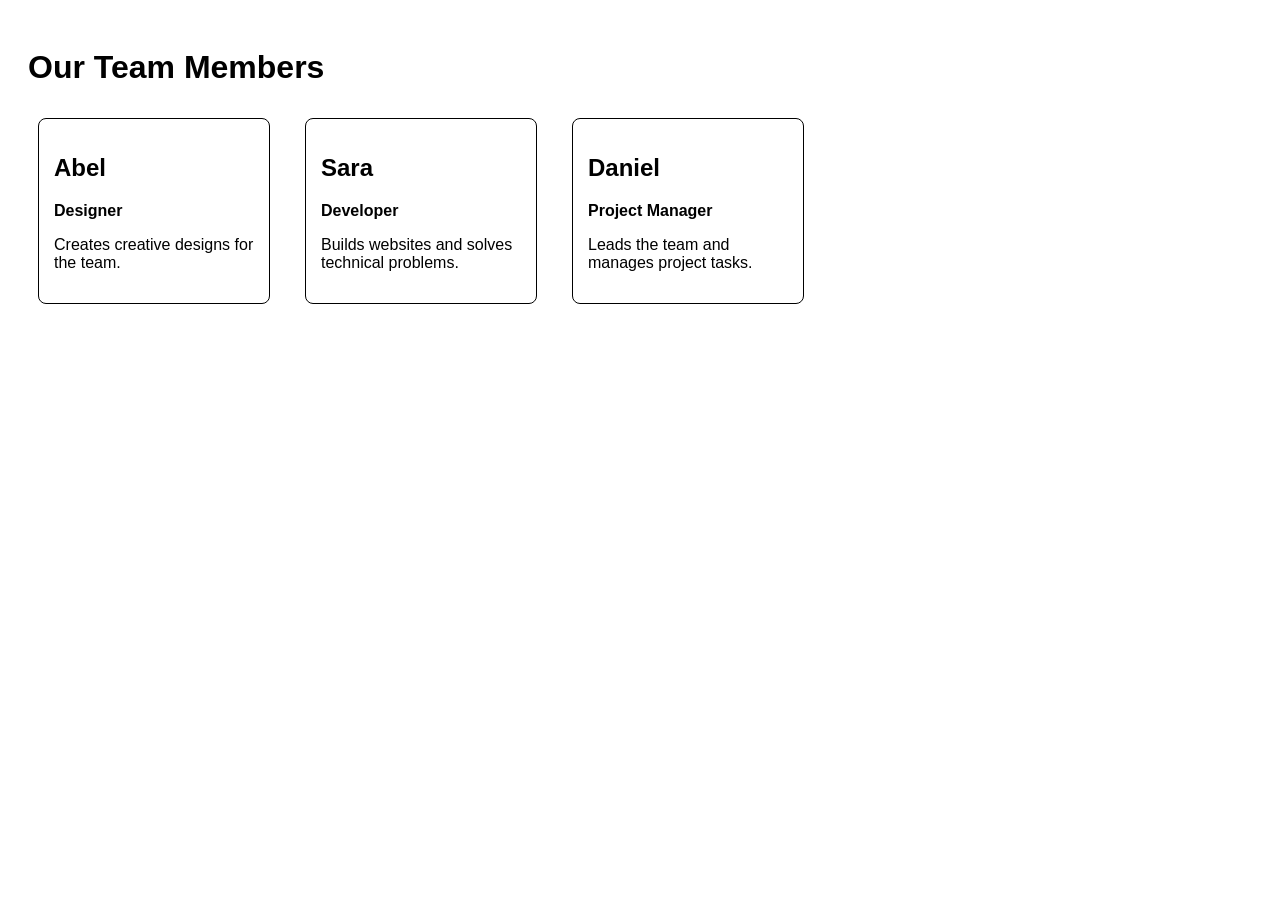
<file: Flexbox-team-seaction/index.html>
<!DOCTYPE html>
<html>
<head>
    <title>Team Members</title>
    <link rel="stylesheet" href="style.css">
</head>
<body>

    <h1>Our Team Members</h1>

    <div class="team">

        <div class="member">
            <h2>Abel</h2>
            <p><strong>Designer</strong></p>
            <p>Creates creative designs for the team.</p>
        </div>

        <div class="member">
            <h2>Sara</h2>
            <p><strong>Developer</strong></p>
            <p>Builds websites and solves technical problems.</p>
        </div>

        <div class="member">
            <h2>Daniel</h2>
            <p><strong>Project Manager</strong></p>
            <p>Leads the team and manages project tasks.</p>
        </div>

    </div>

</body>
</html>
</file>
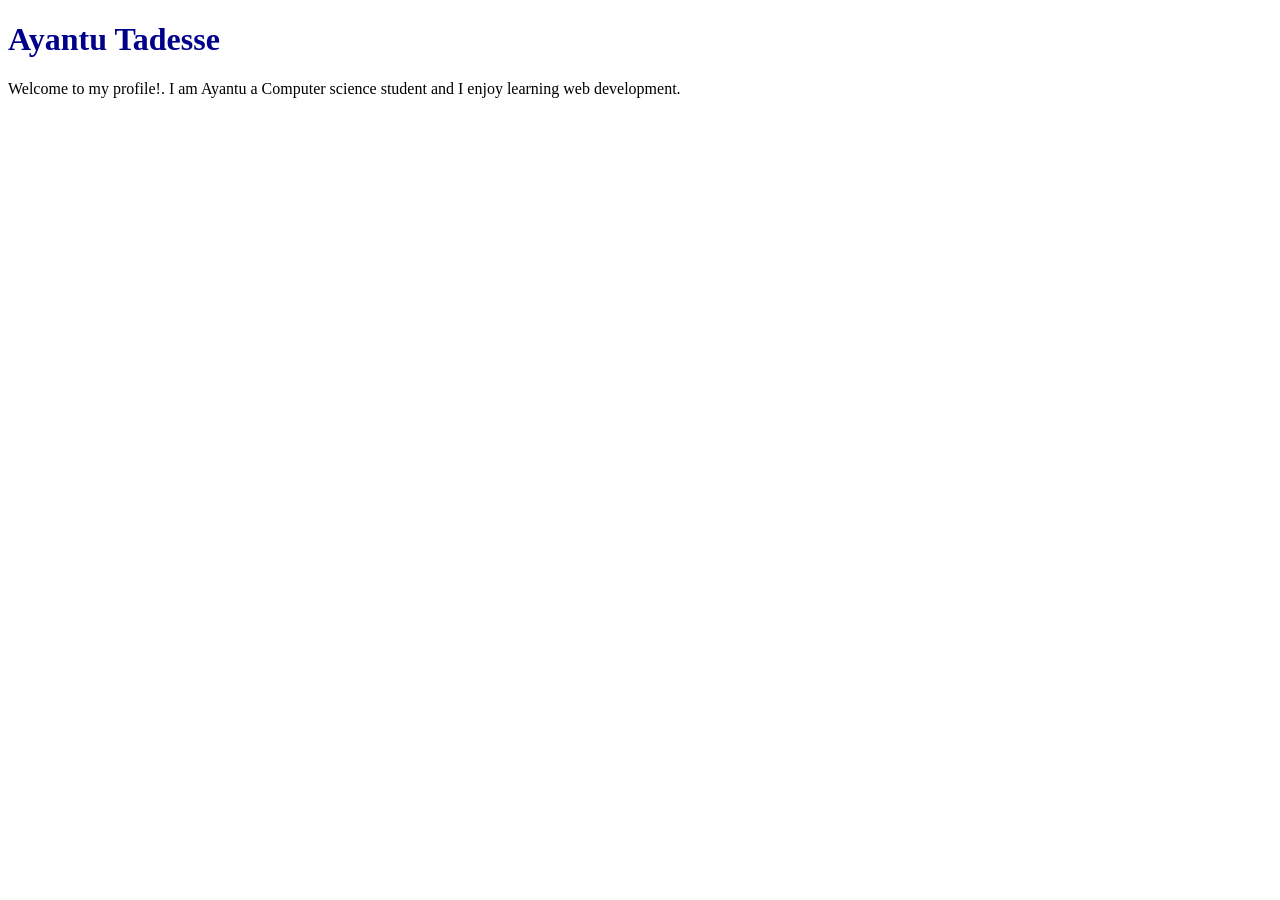
<file: Flexbox-team-seaction/css-introductin/index.html>
<!DOCTYPE html>
<html>
    <head>
        <title>My profile</title>
        <link rel="stylesheet" href="style.css">
    </head>
    <body>
        <h1>Ayantu Tadesse</h1>
        <p>Welcome to my profile!. I am Ayantu a Computer science student and I enjoy learning web development.

        </p>
    </body>
</html>
</file>
<file: Flexbox-team-seaction/style.css>
body {
    font-family: Arial, sans-serif;
    padding: 20px;
}

.team {
    display: flex;
    gap: 15px;
}

.member {
    border: 1px solid black;
    border-radius: 8px;
    padding: 15px;
    margin: 10px;
    width: 200px;
}
</file>
<file: Flexbox-team-seaction/css-introductin/style.css>
body {
    backgraound-color:lightblue;
}
h1{
    color:darkblue;
    front: size 36px;
}
P{
    color:black;
    font: size 20px;
}
</file>
